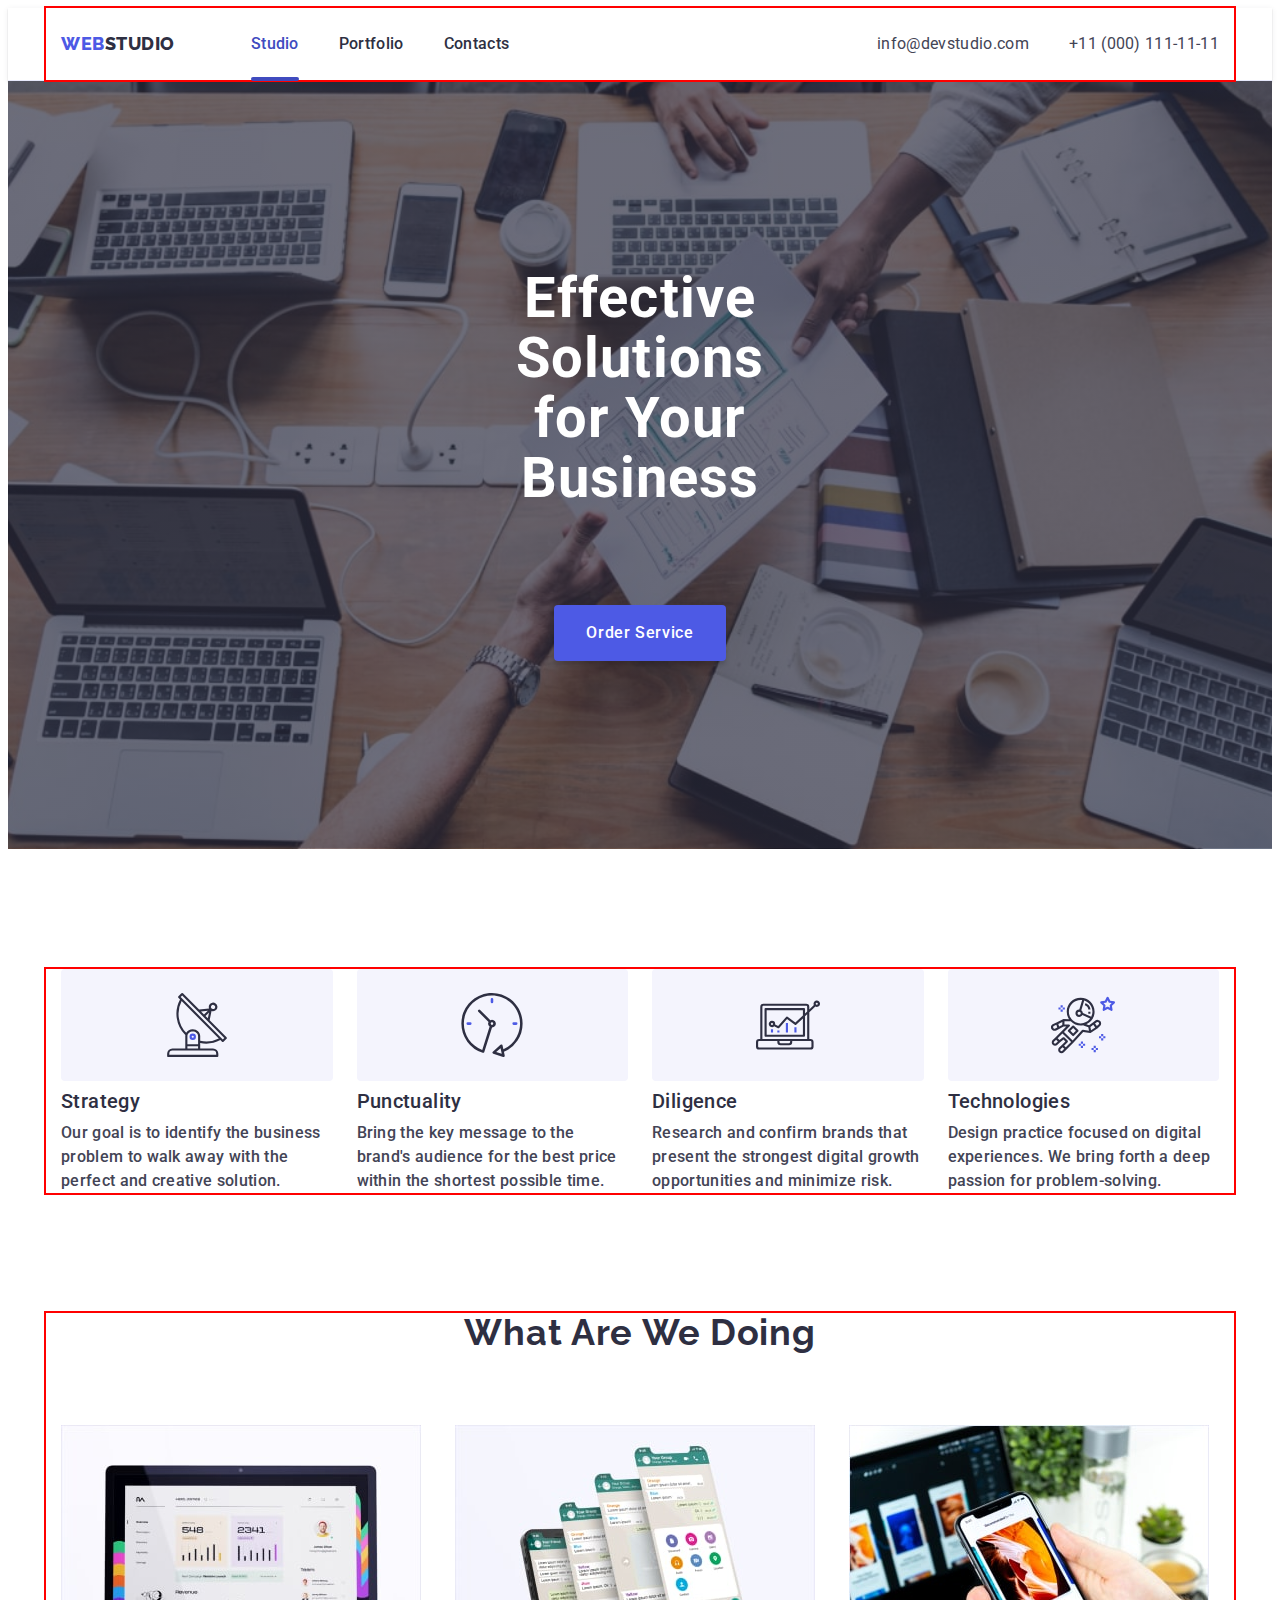
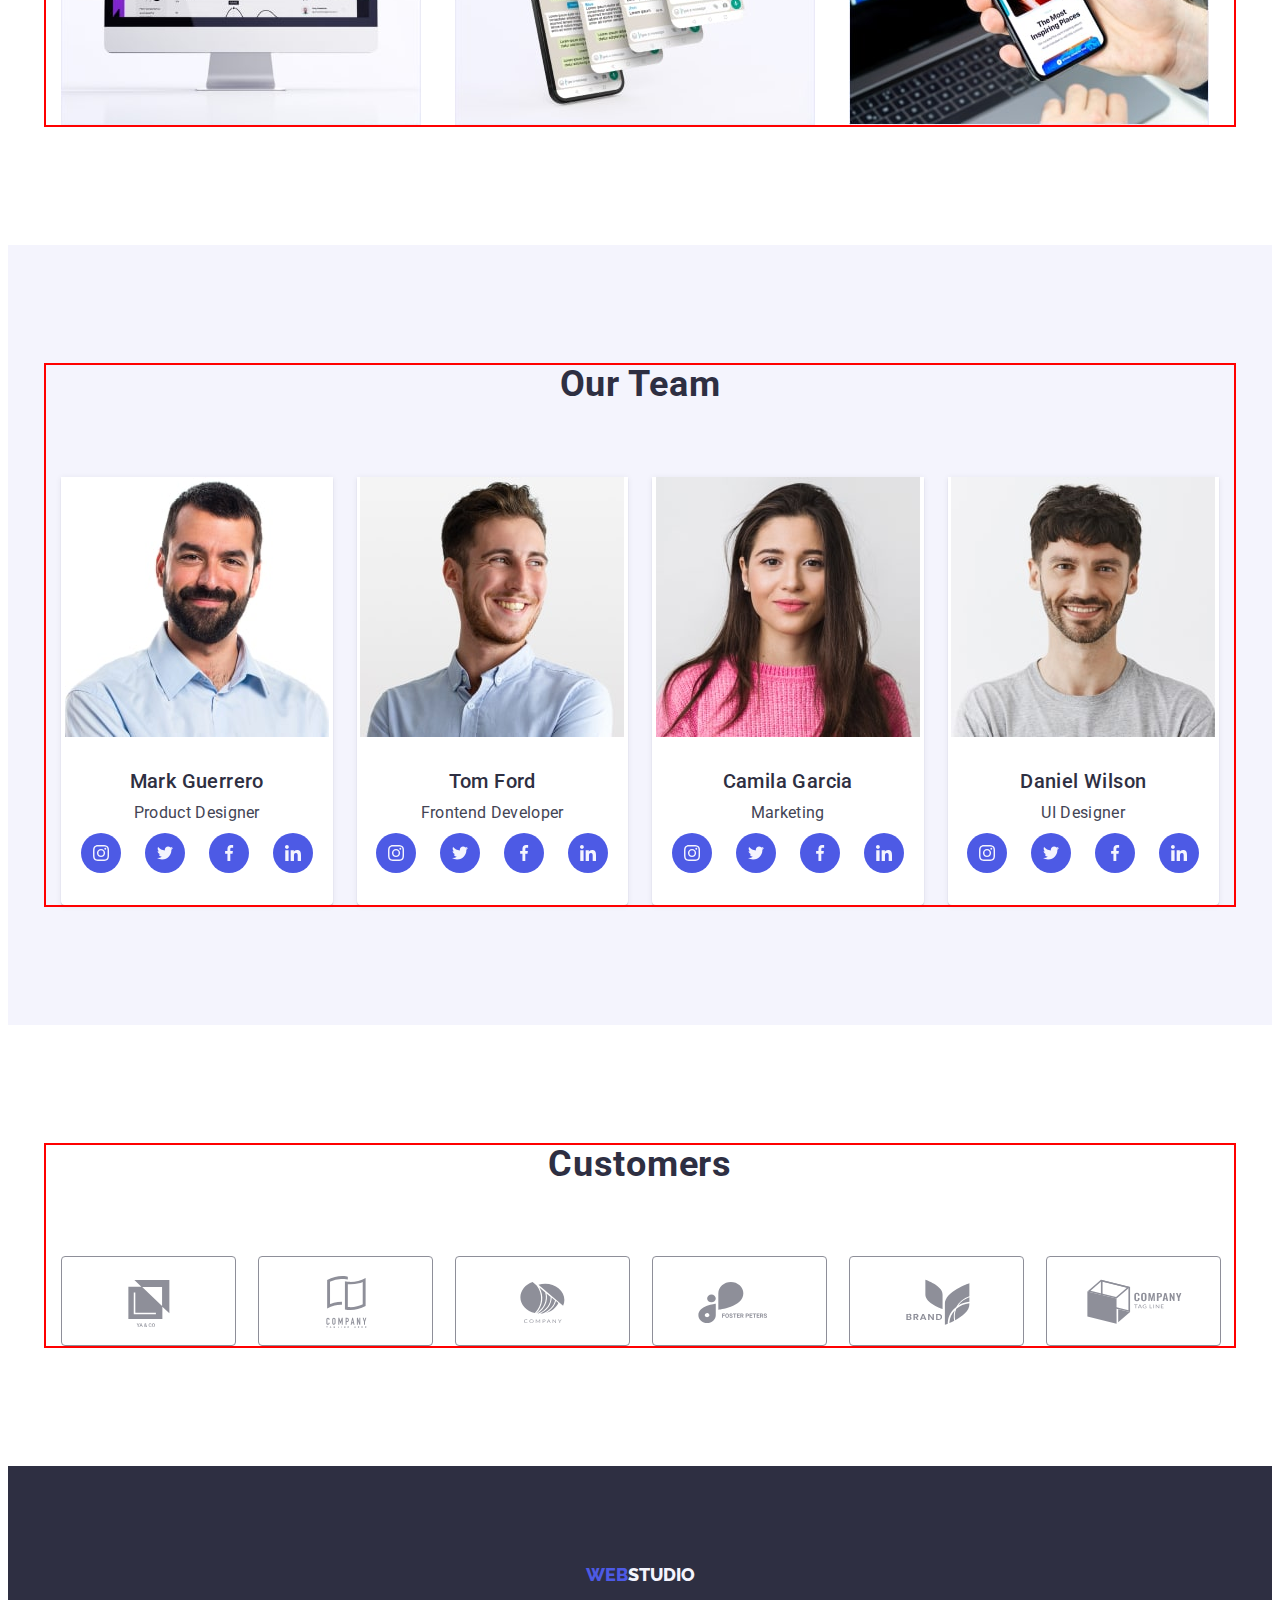
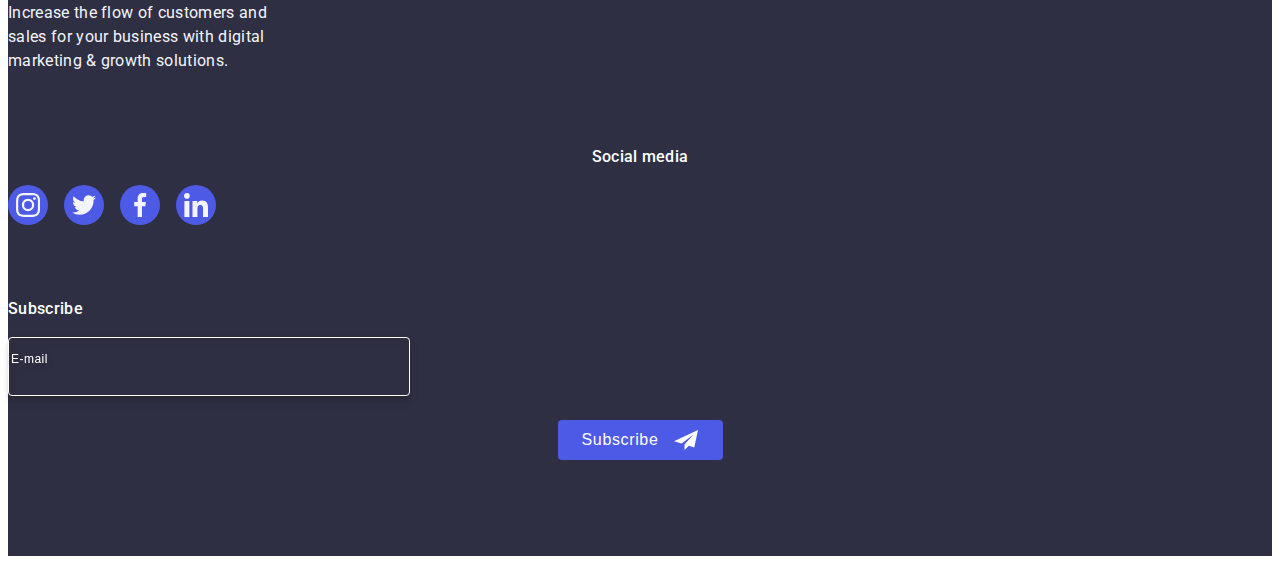
<file: index.html>
<!DOCTYPE html>
<html lang="en">
  <head>
    <meta charset="UTF-8" />
    <meta name="viewport" content="width=device-width, initial-scale=1.0" />
    <title>WebStudio</title>
    <link
      rel="stylesheet"
      href="https://cdnjs.cloudflare.com/ajax/libs/modern-normalize/2.0.0/modern-normalize.min.css"
      integrity="sha512-4xo8blKMVCiXpTaLzQSLSw3KFOVPWhm/TRtuPVc4WG6kUgjH6J03IBuG7JZPkcWMxJ5huwaBpOpnwYElP/m6wg=="
      crossorigin="anonymous"
      referrerpolicy="no-referrer"
    />
    <link rel="preconnect" href="https://fonts.googleapis.com" />
    <link rel="preconnect" href="https://fonts.gstatic.com" crossorigin />
    <link
      href="https://fonts.googleapis.com/css2?family=Raleway:wght@800&family=Roboto:wght@400;500;700;900&display=swap"
      rel="stylesheet"
    />
    <link rel="stylesheet" href="./css/styles.css" />
    <link rel="stylesheet" href="./css/media.css" />
  </head>
  <body>
    <header class="header">
      <div class="container header-conteiner">
        <nav class="header-navigation">
          <a href="./index.html" class="header-logo link">Web<span class="header-logo-accent">Studio</span></a>
          <ul class="header-menu-list list">
            <li class="header-menu-item navigation">
              <a class="header-menu-link link current" href="./index.html">Studio</a>
            </li>
            <li class="header-menu-item">
              <a class="header-menu-link-two link" href="./portfolio.html">Portfolio</a>
            </li>
            <li class="header-menu-item">
              <a class="header-menu-link-two link" href="">Contacts</a></li>
          </ul>
        </nav>
        <address class="header-address">
          <ul class="header-address-list list">
            <li><a class="header-address-link link" href="mailto:info@devstudio.com">info@devstudio.com</a></li>
            <li><a class="header-address-link link" href="tel:+110001111111">+11 (000) 111-11-11</a></li>
          </ul>
        </address>
        <button type="button" class="menu-open-btn" data-menu-open>
          <svg class="menu-open-icon" width="32" height="22">
          <use href="./images/icons.svg#icon-Vector-Stroke"></use>
        </svg></button>
      </div>
      <div class="mob-menu is-hidden" data-menu>
       <div>
          <button type="button" class="menu-close-btn" data-menu-close>
            <svg class="close-icon" width="24" height="24">
            <use href="./images/icons.svg#icon-close-1"></use>
          </svg></button>
            <ul class="mob-menu-list list">
              <li class="mob-menu-item">
                <a class="mob-menu-link link" href="./index.html">Studio</a>
              </li>
              <li class="mob-menu-item">
                <a class="mob-menu-link-two link" href="./portfolio.html">Portfolio</a>
              </li>
              <li class="mob-menu-item">
                <a class="mob-menu-link-two link" href="">Contacts</a></li>
            </ul>
       </div>
        <address class="mob-menu-address">
          <div class="mob-menu-address-conteiner">
            <ul class="mob-menu-address-list list">
              <li><a class="mob-menu-tel-link link" href="tel:+110001111111">+11 (000) 111-11-11</a></li>
              <li><a class="mob-menu-mail-link link" href="mailto:info@devstudio.com">info@devstudio.com</a></li>  
            </ul>
          </div>
        </address>
        <div>
          <ul class="mob-menu-social-top">
            <li class="mob-menu-social-item list">
              <a class="mob-menu-social-link" href="https://www.instagram.com/">
                <svg class="mob-menu-social-icon" width="16" height="16">
                  <use href="./images/icons.svg#icon-instagram-2"></use>
                </svg>
              </a>
            </li>
            <li class="mob-menu-social-item list">
              <a class="mob-menu-social-link" href="https://www.twitter.com/">
                <svg class="mob-menu-social-icon" width="16" height="16">
                  <use href="./images/icons.svg#icon-twitter-1"></use>
                </svg>
              </a>
            </li>
            <li class="mob-menu-social-item list">
              <a class="mob-menu-social-link" href="https://www.facebook.com/">
                <svg class="mob-menu-social-icon" width="16" height="16">
                  <use href="./images/icons.svg#icon-facebook-1"></use>
                </svg>
              </a>
            </li>
            <li class="mob-menu-social-item list">
              <a class="mob-menu-social-link" href="https://www.linkedin.com/">
                <svg class="mob-menu-social-icon" width="16" height="16">
                  <use href="./images/icons.svg#icon-linkedin-1"></use>
                </svg>
              </a>
            </li>
          </ul>
        </div>
      </div>
    </header>
    <main> 
      <section class="hero">
        <div class="hero-container">
            <h1 class="hero-title">Effective Solutions for Your Business</h1>
            <button type="button" class="hero-btn" data-modal-open>Order Service</button>
        </div>
      </section> 
      <section class="advantages">
        <div class="container">
          <h2 class="visually-hidden">Advantages</h2>
          <ul class="advantages-list list">
            <li class="advantages-item">
              <div class="advantages-item-top">
                <svg class="advantages-item-icon" width="64" height="64">
                  <use href="./images/icons.svg#icon-antenna-1"></use>
                </svg>
              </div>
              <h3 class="advantages-subtitle">Strategy</h3>
              <p class="advantages-item-text">
                Our goal is to identify the business problem to walk away with
                the perfect and creative solution.
              </p>
            </li>
            <li class="advantages-item">
              <div class="advantages-item-top">
                <svg class="advantages-item-icon" width="64" height="64">
                  <use href="./images/icons.svg#icon-clock-1"></use>
                </svg>
              </div>
                <h3 class="advantages-subtitle">Punctuality</h3>
                <p class="advantages-item-text">
                  Bring the key message to the brand's audience for the best
                  price within the shortest possible time.
                </p>
            </li>
            <li class="advantages-item">
              <div class="advantages-item-top">
                <svg class="advantages-item-icon" width="64" height="64">
                  <use href="./images/icons.svg#icon-diagram-1"></use>
                </svg>
              </div> 
                <h3 class="advantages-subtitle">Diligence</h3>
                <p class="advantages-item-text">
                  Research and confirm brands that present the strongest digital
                  growth opportunities and minimize risk.
                </p>    
            </li>
            <li class="advantages-item">
              <div class="advantages-item-top">
                <svg class="advantages-item-icon" width="64" height="64">
                  <use href="./images/icons.svg#icon-astronaut-1"></use>
                </svg> 
              </div>
                <h3 class="advantages-subtitle">Technologies</h3>
                <p class="advantages-item-text">
                  Design practice focused on digital experiences. We bring forth a
                  deep passion for problem-solving.
                </p>
            </li>          
          </ul>
        </div>
      </section>
      <section class="portfolio">
        <div class="container">
          <h2 class="portfolio-title">What are we doing</h2>
          <ul class="portfolio-list list">
            <li class="portfolio-item">
              <img
                srcset="./images/computer.jpg 1x,
                ./images/computer-2x.jpg 2x"
                class="portfolio-img"
                src="./images/computer.jpg"
                alt="computer"
                width="360"
                height="300"
              />
            </li>
            <li class="portfolio-item">
              <img
              srcset="./images/phone.jpg 1x,
              ./images/phone-2x.jpg 2x"
                class="portfolio-img link"
                src="./images/phone.jpg"
                alt="phone"
                width="360"
                height="300"
              />
            </li>
            <li class="portfolio-item">
              <img
              srcset="./images/laptop.jpg 1x,
              ./images/laptop-2x.jpg 2x"
                class="portfolio-img"
                src="./images/laptop.jpg"
                alt="laptop"
                width="360"
                height="300"
              />
            </li>
          </ul>
        </div>
      </section>
      <section class="team">
        <div class="container">
          <h2 class="team-title">Our Team</h2>
          <ul class="team-list list">
            <li class="team-item">
              <img
              srcset="./images/worker-img-1.jpg 1x,
              ./images/worker-img-1-2x.jpg 2x"
                class="team-img"
                src="./images/worker-img-1.jpg"
                alt="Mark Guerrero"
                width="264"
                height="260"
              />
              <div class="team-conteiner">
                <h3 class="team-subtitle">Mark Guerrero</h3>
                <p class="team-item-text">Product Designer</p>
                <ul class="team-social-top">
                  <li class="team-social-item list">
                    <a class="team-social-link" href="https://www.instagram.com/">
                      <svg class="team-social-icon" width="16" height="16">
                        <use href="./images/icons.svg#icon-instagram-2"></use>
                      </svg>
                    </a>
                  </li>
                  <li class="team-social-item list">
                    <a class="team-social-link" href="https://www.twitter.com/">
                      <svg class="team-social-icon" width="16" height="16">
                        <use href="./images/icons.svg#icon-twitter-1"></use>
                      </svg>
                    </a>
                  </li>
                  <li class="team-social-item list">
                    <a class="team-social-link" href="https://www.facebook.com/">
                      <svg class="team-social-icon" width="16" height="16">
                        <use href="./images/icons.svg#icon-facebook-1"></use>
                      </svg>
                    </a>
                  </li>
                  <li class="team-social-item list">
                    <a class="team-social-link" href="https://www.linkedin.com/">
                      <svg class="team-social-icon" width="16" height="16">
                        <use href="./images/icons.svg#icon-linkedin-1"></use>
                      </svg>
                    </a>
                  </li>
                </ul>
              </div>
            </li>
            <li class="team-item">
              <img
              srcset="./images/worker-img-2.jpg 1x,
              ./images/worker-img-2-2x.jpg 2x"
                class="team-img"
                src="./images/worker-img-2.jpg"
                alt="Tom Ford"
                width="264"
                height="260"
              />
              <div class="team-conteiner">
                <h3 class="team-subtitle">Tom Ford</h3>
                <p class="team-item-text">Frontend Developer</p>
                 <ul class="team-social-top">
                  <li class="team-social-item list">
                    <a class="team-social-link" href="https://www.instagram.com/">
                      <svg class="team-social-icon" width="16" height="16">
                        <use href="./images/icons.svg#icon-instagram-2"></use>
                      </svg>
                    </a>
                  </li>
                  <li class="team-social-item list">
                    <a class="team-social-link" href="https://www.twitter.com/">
                      <svg class="team-social-icon" width="16" height="16">
                        <use href="./images/icons.svg#icon-twitter-1"></use>
                      </svg>
                    </a>
                  </li>
                  <li class="team-social-item list">
                    <a class="team-social-link" href="https://www.facebook.com/">
                      <svg class="team-social-icon" width="16" height="16">
                        <use href="./images/icons.svg#icon-facebook-1"></use>
                      </svg>
                    </a>
                  </li>
                  <li class="team-social-item list">
                    <a class="team-social-link" href="https://www.linkedin.com/">
                      <svg class="team-social-icon" width="16" height="16">
                        <use href="./images/icons.svg#icon-linkedin-1"></use>
                      </svg>
                    </a>
                  </li>
                </ul>
              </div>
            </li>
            <li class="team-item">
              <img
              srcset="./images/worker-img-3.jpg 1x,
              ./images/worker-img-3-2x.jpg 2x"
                class="team-img"
                src="./images/worker-img-3.jpg"
                alt="Camila Garcia"
                width="264"
                height="260"
              />
              <div class="team-conteiner">
                <h3 class="team-subtitle">Camila Garcia</h3>
                <p class="team-item-text">Marketing</p>
                <ul class="team-social-top">
                  <li class="team-social-item list">
                    <a class="team-social-link" href="https://www.instagram.com/">
                      <svg class="team-social-icon" width="16" height="16">
                        <use href="./images/icons.svg#icon-instagram-2"></use>
                      </svg>
                    </a>
                  </li>
                  <li class="team-social-item list">
                    <a class="team-social-link" href="https://www.twitter.com/">
                      <svg class="team-social-icon" width="16" height="16">
                        <use href="./images/icons.svg#icon-twitter-1"></use>
                      </svg>
                    </a>
                  </li>
                  <li class="team-social-item list">
                    <a class="team-social-link" href="https://www.facebook.com/">
                      <svg class="team-social-icon" width="16" height="16">
                        <use href="./images/icons.svg#icon-facebook-1"></use>
                      </svg>
                    </a>
                  </li>
                  <li class="team-social-item list">
                    <a class="team-social-link" href="https://www.linkedin.com/">
                      <svg class="team-social-icon" width="16" height="16">
                        <use href="./images/icons.svg#icon-linkedin-1"></use>
                      </svg>
                    </a>
                  </li>
                </ul>
              </div>
            </li>
            <li class="team-item">
              <img
              srcset="./images/worker-img-4.jpg 1x,
              ./images/worker-img-4-2x.jpg 2x"
                class="team-img"
                src="./images/worker-img-4.jpg"
                alt="Daniel Wilson"
                width="264"
                height="260"
              />
              <div class="team-conteiner">
                <h3 class="team-subtitle">Daniel Wilson</h3>
                <p class="team-item-text">UI Designer</p>
                <ul class="team-social-top">
                  <li class="team-social-item list">
                    <a class="team-social-link" href="https://www.instagram.com/">
                      <svg class="team-social-icon" width="16" height="16">
                        <use href="./images/icons.svg#icon-instagram-2"></use>
                      </svg>
                    </a>
                  </li>
                  <li class="team-social-item list">
                    <a class="team-social-link" href="https://www.twitter.com/">
                      <svg class="team-social-icon" width="16" height="16">
                        <use href="./images/icons.svg#icon-twitter-1"></use>
                      </svg>
                    </a>
                  </li>
                  <li class="team-social-item list">
                    <a class="team-social-link" href="https://www.facebook.com/">
                      <svg class="team-social-icon" width="16" height="16">
                        <use href="./images/icons.svg#icon-facebook-1"></use>
                      </svg>
                    </a>
                  </li>
                  <li class="team-social-item list">
                    <a class="team-social-link" href="https://www.linkedin.com/">
                      <svg class="team-social-icon" width="16" height="16">
                        <use href="./images/icons.svg#icon-linkedin-1"></use>
                      </svg>
                    </a>
                  </li>
                </ul>
              </div>
            </li>
          </ul>
        </div>
      </section>
      <section class="customers">
        <div class="container">
          <h2 class="customers-title">Customers</h2>
          <ul class="customers-list list">
            <li class="customers-item">
              <a class="customers-item-top" href="">
                <svg class="customers-item-icon" width="104" height="56">
                  <use href="./images/icons.svg#icon-Logo-1"></use>
                </svg>
              </a>
            </li>
            <li class="customers-item">
              <a class="customers-item-top" href="">
                <svg class="customers-item-icon" width="104" height="56">
                  <use href="./images/icons.svg#icon-Logo-2"></use>
                </svg>
              </a>
            </li>
            <li class="customers-item">
              <a class="customers-item-top" href="">
                <svg class="customers-item-icon" width="104" height="56">
                  <use href="./images/icons.svg#icon-Logo-3"></use>
                </svg>
              </a>
            </li>
            <li class="customers-item">
              <a class="customers-item-top" href="">
                <svg class="customers-item-icon" width="104" height="56">
                  <use href="./images/icons.svg#icon-Logo-4"></use>
                </svg>
              </a>
            </li>
            <li class="customers-item">
              <a class="customers-item-top" href="">
                <svg class="customers-item-icon" width="104" height="56">
                  <use href="./images/icons.svg#icon-Logo-5"></use>
                </svg>
              </a>
            </li>
            <li class="customers-item">
              <a class="customers-item-top" href="">
                <svg class="customers-item-icon" width="104" height="56">
                  <use href="./images/icons.svg#icon-Logo-6"></use>
                </svg>
              </a>
            </li>                   
          </ul>
        </div>
      </section>
    </main>
    <footer class="footer">
      <div class="footer-conteiner">
        <div class="footer-container-one"> 
          <a href="./index.html" class="footer-logo link"
            >Web<span class="footer-logo-accent">Studio</span></a
          >
          <p class="footer-text">
            Increase the flow of customers and sales for your business with
            digital marketing & growth solutions.
          </p> 
        </div>
          <div class="footer-conteiner-two">
            <p class="footer-title-social">Social media</p>
            <ul class="footer-social-list list">
              <li class="footer-social-item">
                <a class="footer-social-link link" href="">
                  <svg class="footer-imag-icon" width="24" height="24">
                    <use href="./images/icons.svg#icon-instagram-2"></use>
                  </svg>
                </a>
              </li>
              <li class="footer-social-item">
                <a class="footer-social-link link" href="">
                  <svg class="footer-imag-icon" width="24" height="24">
                    <use href="./images/icons.svg#icon-twitter-1"></use>
                  </svg>
                </a>
              </li>
              <li class="footer-social-item">
                <a class="footer-social-link link" href="">
                  <svg class="footer-imag-icon" width="24" height="24">
                    <use href="./images/icons.svg#icon-facebook-1"></use>
                  </svg>
                </a>
              </li>
              <li class="footer-social-item">
                <a class="footer-social-link link" href="">
                  <svg class="footer-imag-icon" width="24" height="24">
                    <use href="./images/icons.svg#icon-linkedin-1"></use>
                  </svg>
                </a>
              </li>
            </ul>
          </div> 
          <div class="footer-conteiner-form">
            <p class="footer-form-text">Subscribe</p> 
            <form class="footer-form">
              <label aria-label="footer email input" class="footer-input-label">
                <input type="email"
                name="footer-mail"
                class="footer-input"
                placeholder="E-mail" /></label>
              <button type="submit" class="footer-btn">Subscribe
                <svg class="footer-btn-icon" width="24" height="24">
                  <use href="./images/icons.svg#icon-Frame-3"></use>
                </svg> 
              </button>
            </form> 
          </div>     
      </div>
    </footer>
    <div class="backdrow is-hidden" data-modal>
      <div class="modal">
        <button type="button" class="modal-close-btn" data-modal-close>
          <svg class="close-icon" width="8" height="8">
            <use href="./images/icons.svg#icons-close-black"></use>
          </svg>
        </button>
        <p class="modal-title">Leave your contacts and we will call you back</p>
        <form action="#" class="modal-form">
          <div class="modal-field">
            <label for="user-name" class="modal-label">Name</label> 
            <div class="modal-input-wrap">
                <input 
                  type="text" 
                  class="modal-input" 
                  name="user-name" 
                  placeholder="Name" 
                  required
                  minlength="2"
                  maxlength="10"
                  id="user-name"
                  />
                  <svg class="modal-icon" width="18" height="24">
                    <use href="./images/icons.svg#icon-person-black-18dp-1"></use>
                  </svg>
              </div>
          </div>
          <div class="modal-field">
            <label for="user-phone" class="modal-label">Phone</label>
            <div class="modal-input-wrap">
                <input 
                  type="tel" 
                  class="modal-input" 
                  name="user-phone"
                  placeholder="Phone" 
                  required
                  minlength="2"
                  maxlength="10"
                  id="user-phone"
                  />
                  <svg class="modal-icon" width="18" height="24">
                    <use href="./images/icons.svg#icon-phone-black-18dp-1"></use>
                  </svg>
             </div>
         </div>
         <div class="modal-field">
            <label for="user-email" class="modal-label">Email</label>
              <div class="modal-input-wrap">
                <input 
                  type="email" 
                  class="modal-input"
                  name="user-email"
                  placeholder="Email" 
                  required
                  minlength="2"
                  maxlength="10"
                  id="user-email"  
                  />
                  <svg class="modal-icon" width="18" height="24">
                    <use href="./images/icons.svg#icon-email-black-18dp-1"></use>
                  </svg>
              </div>
          </div>
          <div class="modal-field-textarea">
            <label for="user-comment" class="modal-label">Comment</label>
              <textarea 
                name="user-comment" 
                id="user-comment" 
                class="modal-comment" 
                placeholder="Text input"></textarea>
          </div>
          <div class="modal-field-checkbox">
            <input
            type="checkbox"
            id="user-privacy"
            name="user-privacy" 
            value="true"
            class="modal-check visually-hidden"
            />
            <label for="user-privacy" class="modal-check-text">
              <span class="modal-user-privacy-span">
                <svg class="check-icon" width="10" height="8">
                  <use href="./images/icons.svg#icon-Vector"></use>
                </svg>
              </span>
              I accept the terms and conditions of the <a href="" class="modal-check-link">Privacy Policy</a></label>
          </div>
          <button type="submit" class="modal-btn">Send</button>
        </form>
      </div>
    </div>
    <script src="./js/modal.js"></script>
     <script src="./js/menu.js"></script>
  </body>
</html>
</file>
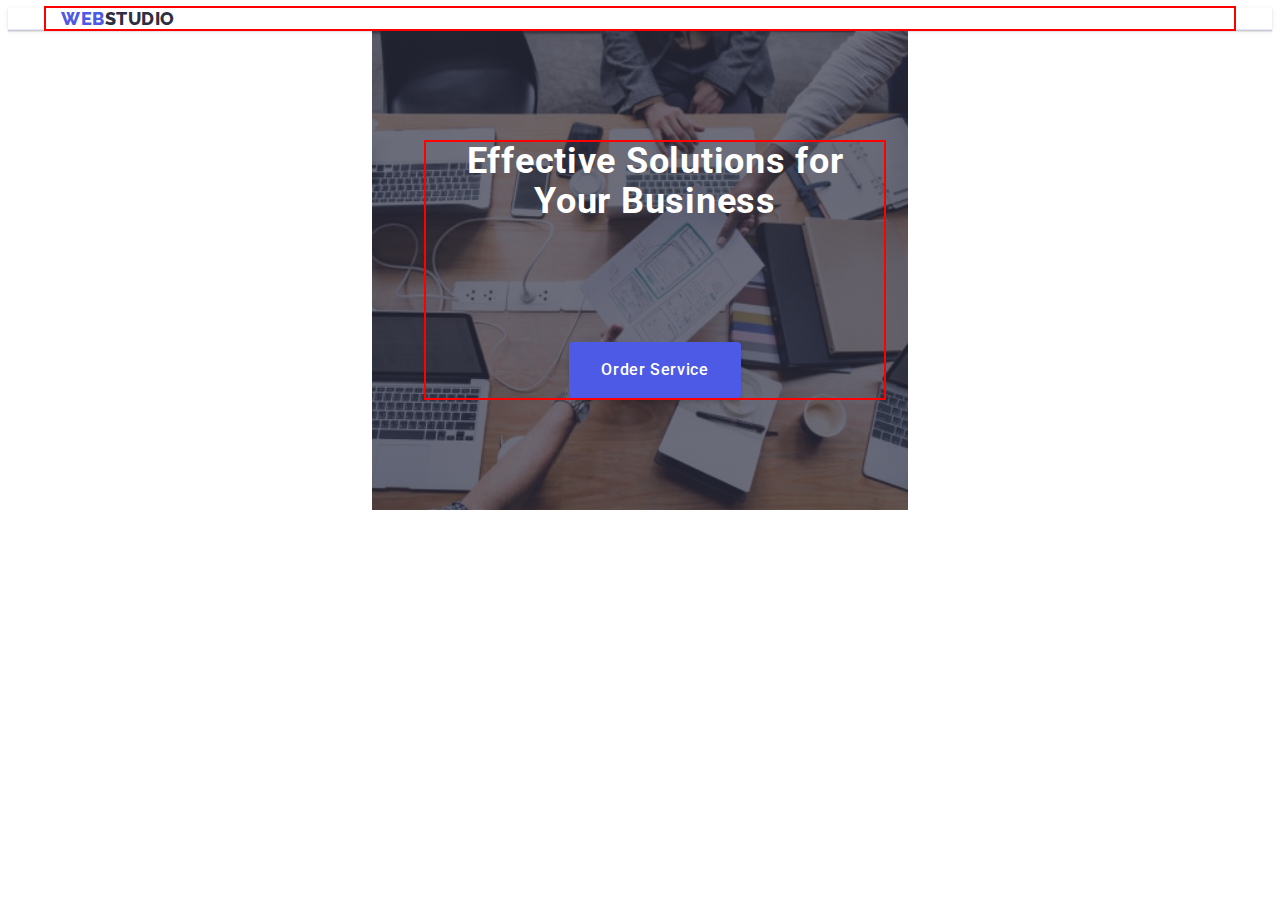
<file: modal.html>
<!DOCTYPE html>
<html lang="en">
  <head>
    <meta charset="UTF-8" />
    <meta name="viewport" content="width=device-width, initial-scale=1.0" />
    <title>Modal</title>
    <link
      rel="stylesheet"
      href="https://cdnjs.cloudflare.com/ajax/libs/modern-normalize/2.0.0/modern-normalize.min.css"
      integrity="sha512-4xo8blKMVCiXpTaLzQSLSw3KFOVPWhm/TRtuPVc4WG6kUgjH6J03IBuG7JZPkcWMxJ5huwaBpOpnwYElP/m6wg=="
      crossorigin="anonymous"
      referrerpolicy="no-referrer"
    />
    <link rel="preconnect" href="https://fonts.googleapis.com" />
    <link rel="preconnect" href="https://fonts.gstatic.com" crossorigin />
    <link
      href="https://fonts.googleapis.com/css2?family=Raleway:wght@800&family=Roboto:wght@400;500;700;900&display=swap"
      rel="stylesheet"
    />
    <link rel="stylesheet" href="./css/styles.css" />
  </head>
  <body>
    <header class="header">
      <div class="container header-conteiner">
        <nav class="header-navigation">
          <a href="./index.html" class="header-logo link">Web<span class="header-logo-accent">Studio</span></a>
          <ul class="header-menu-list list">
            <li class="header-menu-item navigation">
              <a class="header-menu-link link current" href="./index.html">Studio</a>
            </li>
            <li class="header-menu-item">
              <a class="header-menu-link-two link" href="./portfolio.html">Portfolio</a>
            </li>
            <li class="header-menu-item">
              <a class="header-menu-link-two link" href="">Contacts</a></li>
          </ul>
        </nav>
        <address class="header-address">
          <ul class="header-address-list list">
            <li><a class="header-address-link link" href="mailto:info@devstudio.com">info@devstudio.com</a></li>
            <li><a class="header-address-link link" href="tel:+110001111111">+11 (000) 111-11-11</a></li>
          </ul>
        </address>
      </div>
    </header>
    <main>
      <section class="hero">
        <div class="container">
            <h1 class="hero-title">Effective Solutions for Your Business</h1>
            <button type="button" class="hero-btn" data-modal-open>Order Service</button>
        </div>
      </section>
    </main>
    <div class="backdrow is-hidden" data-modal>
      <div class="modal">
        <button type="button" class="modal-close-btn" data-modal-close>
          <svg class="close-icon" width="8" height="8">
            <use href="./images/icons.svg#icons-close-black"></use>
          </svg>
        </button>
        <p class="modal-title">Leave your contacts and we will call you back</p>
        <form action="#" class="modal-form">
          <div class="modal-field">
            <label for="user-name" class="modal-label">Name</label> 
            <div class="modal-input-wrap">
                <input 
                  type="text" 
                  class="modal-input" 
                  name="user-name" 
                  placeholder="Name" 
                  required
                  minlength="2"
                  maxlength="10"
                  id="user-name"
                  />
                  <svg class="modal-icon" width="18" height="24">
                    <use href="./images/icons.svg#icon-person-black-18dp-1"></use>
                  </svg>
              </div>
          </div>
          <div class="modal-field">
            <label for="user-phone" class="modal-label">Phone</label>
            <div class="modal-input-wrap">
                <input 
                  type="tel" 
                  class="modal-input" 
                  name="user-phone"
                  placeholder="Phone" 
                  required
                  minlength="2"
                  maxlength="10"
                  id="user-phone"
                  />
                  <svg class="modal-icon" width="18" height="24">
                    <use href="./images/icons.svg#icon-phone-black-18dp-1"></use>
                  </svg>
             </div>
         </div>
         <div class="modal-field">
            <label for="user-email" class="modal-label">Email</label>
              <div class="modal-input-wrap">
                <input 
                  type="email" 
                  class="modal-input"
                  name="user-email"
                  placeholder="Email" 
                  required
                  minlength="2"
                  maxlength="10"
                  id="user-email"  
                  />
                  <svg class="modal-icon" width="18" height="24">
                    <use href="./images/icons.svg#icon-email-black-18dp-1"></use>
                  </svg>
              </div>
          </div>
          <div class="modal-field-textarea">
            <label for="user-comment" class="modal-label">Comment</label>
              <textarea 
                name="user-comment" 
                id="user-comment" 
                class="modal-comment" 
                placeholder="Text input"></textarea>
          </div>
          <div class="modal-field-checkbox">
            <input
            type="checkbox"
            id="user-privacy"
            name="user-privacy" 
            value="true"
            class="modal-check visually-hidden"
            />
            <label for="user-privacy" class="modal-check-text">
              <span class="modal-user-privacy-span">
                <svg class="check-icon" width="10" height="8">
                  <use href="./images/icons.svg#icon-Vector"></use>
                </svg>
              </span>
              I accept the terms and conditions of the <a href="" class="modal-check-link">Privacy Policy</a></label>
          </div>
          <button type="submit" class="modal-btn">Send</button>
        </form>
      </div>
    </div>
    <script src="./js/modal.js"></script>
  </body>
</html>
</file>
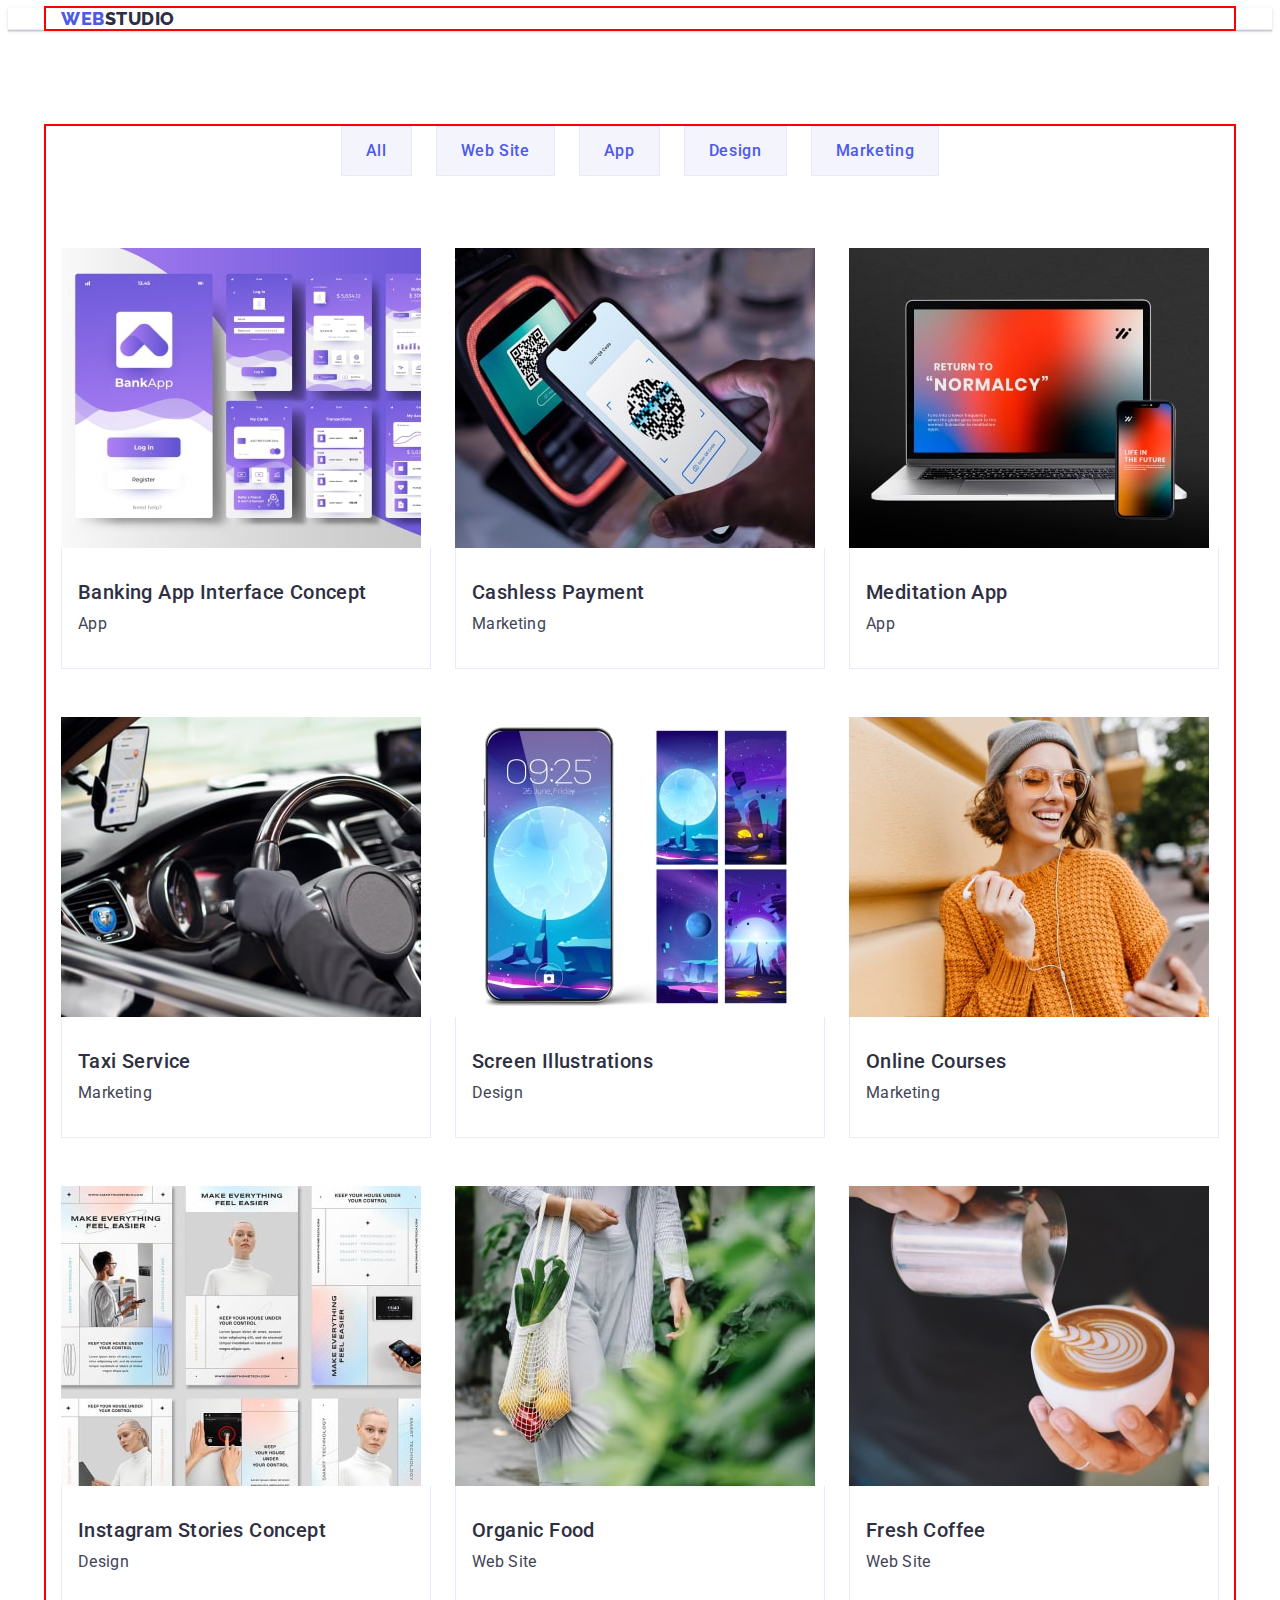
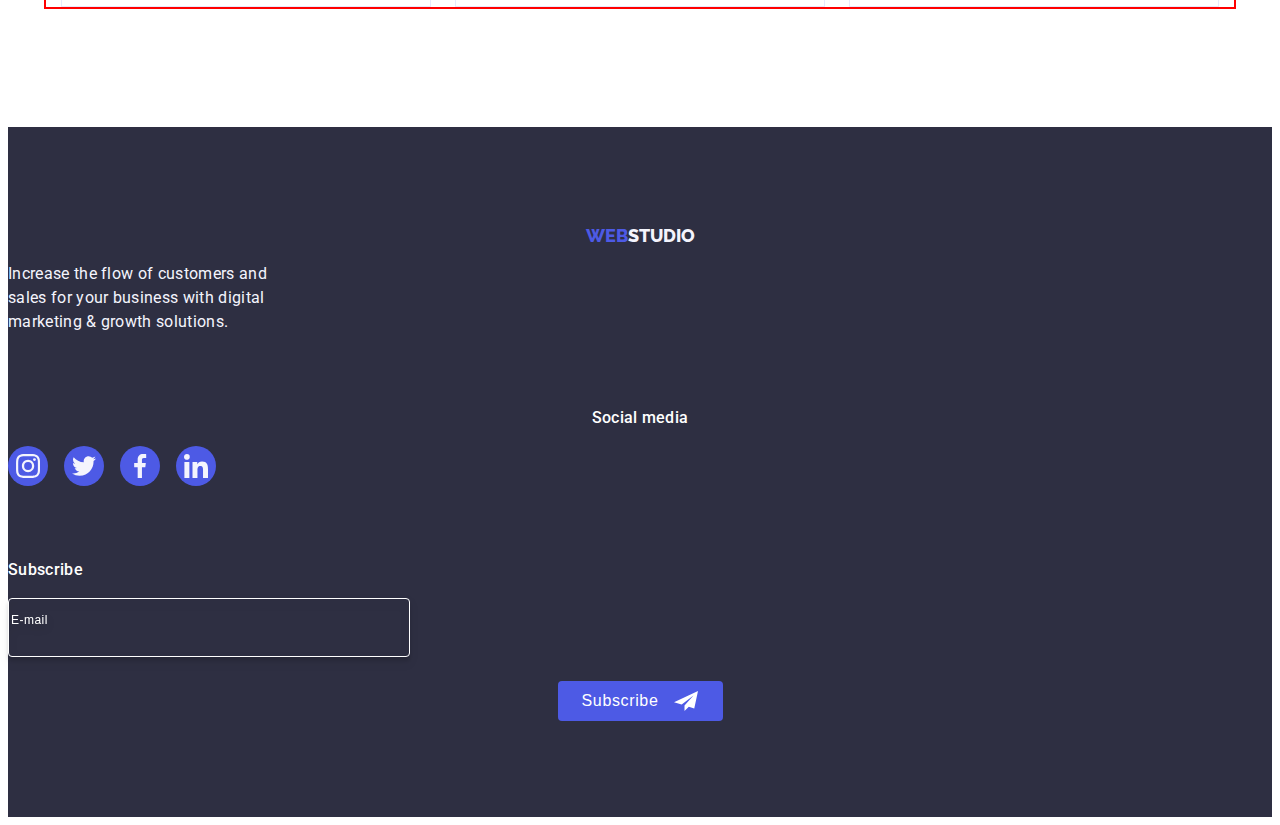
<file: portfolio.html>
<!DOCTYPE html>
<html lang="en">
  <head>
    <meta charset="UTF-8" />
    <meta name="viewport" content="width=device-width, initial-scale=1.0" />
    <title>WebStudio</title>
    <link rel="stylesheet" href="https://cdnjs.cloudflare.com/ajax/libs/modern-normalize/2.0.0/modern-normalize.min.css" integrity="sha512-4xo8blKMVCiXpTaLzQSLSw3KFOVPWhm/TRtuPVc4WG6kUgjH6J03IBuG7JZPkcWMxJ5huwaBpOpnwYElP/m6wg==" crossorigin="anonymous" referrerpolicy="no-referrer" />
    <link rel="preconnect" href="https://fonts.googleapis.com">
<link rel="preconnect" href="https://fonts.gstatic.com" crossorigin>
<link href="https://fonts.googleapis.com/css2?family=Raleway:wght@800&family=Roboto:wght@400;500;700;900&display=swap" rel="stylesheet">
    <link rel="stylesheet" href="./css/styles.css" />
  </head>
  <body>
    <header class="header">
      <div class="container header-conteiner">
        <nav class="header-navigation">
          <a href="./index.html" class="header-logo link">Web<span class="header-logo-accent">Studio</span></a>
          <ul class="header-menu-list list">
            <li class="header-menu-item navigation">
              <a class="header-menu-link-two link" href="./index.html">Studio</a>
            </li>
            <li class="header-menu-item">
              <a class="header-menu-link link current" href="./portfolio.html">Portfolio</a>
            </li>
            <li class="header-menu-item">
              <a class="header-menu-link-two link" href="">Contacts</a></li>
          </ul>
        </nav>
        <address class="header-address">
          <ul class="header-address-list list">
            <li><a class="header-address-link link" href="mailto:info@devstudio.com">info@devstudio.com</a></li>
            <li><a class="header-address-link link" href="tel:+110001111111">+11 (000) 111-11-11</a></li>
          </ul>
        </address>
      </div>
    </header>
    <main>
      <section class="portf">
        <div class="container">
          <h1 class="visually-hidden">Effective Solutions for Your Business</h1>
          <ul class="portf-list list">
            <li class="portf-list-style">
              <button type="button" class="portf-btn-one">All</button>
            </li>
            <li class="portfolio-list-style">
              <button type="button" class="portf-btn-one">Web Site</button>
            </li>
            <li class="portfolio-list-style">
              <button type="button" class="portf-btn-one">App</button>
            </li>
            <li class="portfolio-list-style">
              <button type="button" class="portf-btn-one">Design</button>
            </li>
            <li class="portfolio-list-style-last">
              <button type="button" class="portf-btn-one">Marketing</button>
            </li>
          </ul>
          <ul class="portf-list-nty list">
            <li class="portf-item-conteiner">
              <a href="./index.html" class="portf-item link"> 
              <div class="portf-item-cover-wrap">
                <img class="portf-img"
                  src="./images/portfolio-img-1.jpg"
                  alt="Banking App Interface Concept"
                  width="360"
                  height="300"
                  />
                <p class="portf-item-cover-text">
                  14 Stylish and User-Friendly App Design Concepts · Task Manager App · Calorie Tracker App · Exotic Fruit Ecommerce App · Cloud Storage App
                </p>
              </div>
                <div class="conteiner-portf-item">
                  <h2 class="portf-subtitle">Banking App Interface Concept</h2>
                  <p class="portf-item-text">App</p>
                </div>
              </a>
            </li>
              <li class="portf-item-conteiner">
                <a href="./index.html" class="portf-item link"> 
                <div class="portf-item-cover-wrap">
                  <img class="portf-img"
                    src="./images/portfolio-img-2.jpg"
                    alt="Cashless Payment"
                    width="360"
                    height="300"
                    />
                  <p class="portf-item-cover-text">
                    14 Stylish and User-Friendly App Design Concepts · Task Manager App · Calorie Tracker App · Exotic Fruit Ecommerce App · Cloud Storage App
                  </p>
                </div>
                  <div class="conteiner-portf-item">
                    <h2 class="portf-subtitle">Cashless Payment</h2>
                    <p class="portf-item-text">Marketing</p>
                  </div>
                </a>
              </li>
            <li class="portf-item-conteiner">
              <a href="./index.html" class="portf-item link"> 
              <div class="portf-item-cover-wrap">
                <img class="portf-img"
                  src="./images/portfolio-img-3.jpg"
                  alt="Meditation App"
                  width="360"
                  height="300"
                  />
                  <p class="portf-item-cover-text">
                    14 Stylish and User-Friendly App Design Concepts · Task Manager App · Calorie Tracker App · Exotic Fruit Ecommerce App · Cloud Storage App
                  </p>
              </div>
                <div class="conteiner-portf-item">
                  <h2 class="portf-subtitle">Meditation App</h2>
                  <p class="portf-item-text">App</p>
                </div>
              </a>
            </li>
            <li class="portf-item-conteiner">
              <a href="./index.html" class="portf-item link"> 
              <div class="portf-item-cover-wrap">
                <img class="portf-img"
                  src="./images/portfolio-img-4.jpg"
                  alt="Taxi Service"
                  width="360"
                  height="300"
                  />
                  <p class="portf-item-cover-text">
                    14 Stylish and User-Friendly App Design Concepts · Task Manager App · Calorie Tracker App · Exotic Fruit Ecommerce App · Cloud Storage App
                  </p>
              </div>  
                <div class="conteiner-portf-item">
                  <h2 class="portf-subtitle">Taxi Service</h2>
                  <p class="portf-item-text">Marketing</p>
                </div>
              </a>
            </li>
            <li class="portf-item-conteiner">
              <a href="./index.html" class="portf-item link"> 
              <div class="portf-item-cover-wrap">
                <img class="portf-img"
                  src="./images/portfolio-img-5.jpg"
                  alt="Screen Illustrations"
                  width="360"
                  height="300"
                  />
                    <p class="portf-item-cover-text">
                      14 Stylish and User-Friendly App Design Concepts · Task Manager App · Calorie Tracker App · Exotic Fruit Ecommerce App · Cloud Storage App
                    </p>
              </div>
                <div class="conteiner-portf-item">
                  <h2 class="portf-subtitle">Screen Illustrations</h2>
                  <p class="portf-item-text">Design</p>
                </div>
              </a>
            </li>
            <li class="portf-item-conteiner">
              <a href="./index.html" class="portf-item link"> 
                <div class="portf-item-cover-wrap">
                  <img class="portf-img"
                  src="./images/portfolio-img-6.jpg"
                  alt="Online Courses"
                  width="360"
                  height="300"
                  />
                  <p class="portf-item-cover-text">
                    14 Stylish and User-Friendly App Design Concepts · Task Manager App · Calorie Tracker App · Exotic Fruit Ecommerce App · Cloud Storage App
                  </p>
                </div>
                <div class="conteiner-portf-item">
                  <h2 class="portf-subtitle">Online Courses</h2>
                  <p class="portf-item-text">Marketing</p>
                </div>
              </a>
            </li>
            <li class="portf-item-conteiner">
              <a href="./index.html" class="portf-item link"> 
              <div class="portf-item-cover-wrap">
                <img class="portf-img"
                  src="./images/portfolio-img-7.jpg"
                  alt="Instagram Stories Concept"
                  width="360"
                  height="300"
                  />
                <p class="portf-item-cover-text">
                  14 Stylish and User-Friendly App Design Concepts · Task Manager App · Calorie Tracker App · Exotic Fruit Ecommerce App · Cloud Storage App
                </p>
              </div>
                <div class="conteiner-portf-item">
                  <h2 class="portf-subtitle">Instagram Stories Concept</h2>
                  <p class="portf-item-text">Design</p>
                </div>
              </a>
            </li>
            <li class="portf-item-conteiner">
              <a href="./index.html" class="portf-item link"> 
              <div class="portf-item-cover-wrap">
                <img class="portf-img"
                  src="./images/portfolio-img-8.jpg"
                  alt="Organic Food"
                  width="360"
                  height="300"
                  />
                <p class="portf-item-cover-text">
                  14 Stylish and User-Friendly App Design Concepts · Task Manager App · Calorie Tracker App · Exotic Fruit Ecommerce App · Cloud Storage App
                </p>
              </div>
                <div class="conteiner-portf-item">
                  <h2 class="portf-subtitle">Organic Food</h2>
                  <p class="portf-item-text">Web Site</p>
                </div>
              </a>
            </li>
            <li class="portf-item-conteiner">
              <a href="./index.html" class="portf-item link"> 
              <div class="portf-item-cover-wrap">
                <img class="portf-img"
                  src="./images/portfolio-img-9.jpg"
                  alt="Fresh Coffee"
                  width="360"
                  height="300"
                  />
                <p class="portf-item-cover-text">
                  14 Stylish and User-Friendly App Design Concepts · Task Manager App · Calorie Tracker App · Exotic Fruit Ecommerce App · Cloud Storage App
                </p>
              </div>
                <div class="conteiner-portf-item">
                  <h2 class="portf-subtitle">Fresh Coffee</h2>
                  <p class="portf-item-text">Web Site</p>
                </div>
              </a>
            </li>
            </ul>
        </div>    
      </section>
    </main>
    <footer class="footer">
      <div class="footer-conteiner">
        <div class="footer-container-one"> 
          <a href="./index.html" class="footer-logo link"
            >Web<span class="footer-logo-accent">Studio</span></a
          >
          <p class="footer-text">
            Increase the flow of customers and sales for your business with
            digital marketing & growth solutions.
          </p> 
        </div>
          <div class="footer-conteiner-two">
            <p class="footer-title-social">Social media</p>
            <ul class="footer-social-list list">
              <li class="footer-social-item">
                <a class="footer-social-link link" href="">
                  <svg class="footer-imag-icon" width="24" height="24">
                    <use href="./images/icons.svg#icon-instagram-2"></use>
                  </svg>
                </a>
              </li>
              <li class="footer-social-item">
                <a class="footer-social-link link" href="">
                  <svg class="footer-imag-icon" width="24" height="24">
                    <use href="./images/icons.svg#icon-twitter-1"></use>
                  </svg>
                </a>
              </li>
              <li class="footer-social-item">
                <a class="footer-social-link link" href="">
                  <svg class="footer-imag-icon" width="24" height="24">
                    <use href="./images/icons.svg#icon-facebook-1"></use>
                  </svg>
                </a>
              </li>
              <li class="footer-social-item">
                <a class="footer-social-link link" href="">
                  <svg class="footer-imag-icon" width="24" height="24">
                    <use href="./images/icons.svg#icon-linkedin-1"></use>
                  </svg>
                </a>
              </li>
            </ul>
          </div> 
          <div class="footer-conteiner-form">
            <p class="footer-form-text">Subscribe</p> 
            <form class="footer-form">
              <label aria-label="footer email input" class="footer-input-label">
                <input type="email"
                name="footer-mail"
                class="footer-input"
                placeholder="E-mail" /></label>
              <button type="submit" class="footer-btn">Subscribe
                <svg class="footer-btn-icon" width="24" height="24">
                  <use href="./images/icons.svg#icon-Frame-3"></use>
                </svg> 
              </button>
            </form> 
          </div>     
      </div>
    </footer>
  </body>
</html>
</file>
<file: css/styles.css>
:root {
  /* Fonts */
  --primary-font: "Roboto", sans-serif;
  --secondary-font: "Raleway", sans-serif;

  /* Colors */
  --iris-cl: #4d5ae5;
  --ocean-cl: #404bbf;
  --navy-blue-cl: #2e2f42;
  --green-cl: #31d0aa;
  --main-cl: #434455;
  --light-slate-cl: #8e8f99;
  --cornflower-cl: #e7e9fc;
  --cloud-cl: #f4f4fd;
  --navy-blue-modal-cl: #2e2f42;
  --grey-cl: #2e2f42;
  --white-cl: #ffffff;
  --dairy-cl: #fcfcfc;
}

body {
  font-family: var(--primary-font);
  color: var(--main-cl);
  background-color: var(--white-cl);
}

.link {
  text-decoration: none;
  color: currentColor;
}
.list {
  list-style-type: none;
}
p, h1, h2, h3, h4, h5, h6 {
  margin-top: 0;
  margin-bottom: 0;
}
img {
  display: block;
}
ul, ol {
  padding-left: 0;
  margin-top: 0;
  margin-bottom: 0;
}
/*! -------------STYLES--------------------------- */
.container {
  width: 100%;
  max-width: 1158px;
  padding-left: 15px;
  padding-right: 15px;
  margin: 0 auto;
  outline: 2px solid red;
}
/*! -------------HEADER--------------------------- */
.header {
 border-bottom: 1px solid var(--cornflower-cl);
 box-shadow: 0px 2px 1px rgba(46, 47, 66, 0.08), 0px 1px 1px rgba(46, 47, 66, 0.16), 0px 1px 6px rgba(46, 47, 66, 0.08); 
}
.header-navigation {
  display: flex;
  align-items: center;
}
.header-conteiner {
  display: flex;
  align-items: center;
}

.header-logo {
color: var(--iris-cl);
font-family: var(--secondary-font);
font-size: 18px;
font-weight: 800;
line-height: 1.17;
letter-spacing: 0.03em;
text-transform: uppercase;
/* margin-right: 76px; */
}

.header-logo-accent {
color: var(--navy-blue-modal-cl);
}
.header-menu-list {
display: none;
gap: 40px;
}
.header-menu-item {
}

.header-menu-link {
  color: var(--ocean-cl);
  font-size: 16px;
  font-weight: 500;
  line-height: 1.5;
  letter-spacing: 0.02em;
  padding-top: 24px;
  padding-bottom: 24px;
  display: block;
  position: relative;
  transition: color 250ms cubic-bezier(0.4, 0, 0.2, 1);
}
.header-menu-link-two {
  color: var(--grey-cl);
  font-size: 16px;
  font-weight: 500;
  line-height: 1.5;
  letter-spacing: 0.02em;
  padding-top: 24px;
  padding-bottom: 24px;
  display: block;
  position: relative;
  transition: color 250ms cubic-bezier(0.4, 0, 0.2, 1);
}

.current::after{
  content: "";
  position: absolute;
  left: 0;
  bottom: -1px;
  background-color: var(--ocean-cl);
  border-radius: 2px;
  width: 100%;
  height: 4px;
}
.current {
position: relative;
display: block;
color: var(-ocean-cl);
transition-property: color 250ms cubic-bezier(0.4, 0, 0.2, 1);
}

.header-menu-link:hover {
  color: var(--ocean-cl);
  }
.header-menu-link:focus {
    color: var(--ocean-cl);
  }

.header-address-link:hover {
color: var(--ocean-cl);
}
.header-address-link:focus {
  color: var(--ocean-cl);
}
.header-address {
  font-style: normal;
  margin-left: auto; 
}
.header-address-list {
  display: none;
  gap: 40px;
}
.header-address-link {
  color: var(--slate-cl);
  font-size: 16px;
  line-height: 1.5;
  letter-spacing: 0.02em;
  transition: color 250ms cubic-bezier(0.4, 0, 0.2, 1);
}
.menu-open-icon {
  fill: var(--navy-blue-cl);
  transition: transform;
}
.menu-open-btn {
  margin-left: auto;
  margin-top: 24px;
  margin-bottom: 24px;
}
.mob-menu {
  position: fixed;
  top: 0;
  left: 0;
  height: 100%;
  width: 100%;
  z-index: 20;
  background-color: var(--white-cl);
  padding-top: 24px;
  padding-right: 24px;
  padding-bottom: 40px;
  padding-left: 40px;
  display: flex;
  flex-direction: column;
  justify-content: space-between;
  overflow: auto;
}
.menu-close-btn {
  display: block;
  margin-left: auto;
  margin-bottom: 32px;
}
.mob-menu-list {
  margin-bottom: 100px;
}

.mob-menu-item:not(:last-child) {
  margin-bottom: 40px;
}
.mob-menu-link {
  color: var(--ocean-cl);
  font-size: 36px;
  line-height: 1.11;
  letter-spacing: 0.02em;
  text-transform: capitalize;
  margin-bottom: 40px;
}
.mob-menu-link-two {
color: var(--navy-blue-cl);
font-size: 36px;
line-height: 1.11;
letter-spacing: 0.02em;
text-transform: capitalize;
}

.mob-menu-address-conteiner {
  margin-bottom: 48px;
}

.mob-menu-tel-link {
color: var(--iris-cl);
font-size: 36px;
line-height: 1.11; 
letter-spacing: 0.02em;
text-transform: capitalize;
font-style: normal;
margin-bottom: 40px;

}
.mob-menu-mail-link {
color: var(--main-cl);
font-size: 20px;
font-weight: 500;
line-height: 1.2;
letter-spacing: 0.02em;
font-style: normal;
}

.mob-menu-social-top {
  display: flex;
  gap: 56px;
}
.mob-menu-social-item {
  width: 40px;
  height: 40px;
}
.mob-menu-social-link {
  width: 100%;
  height: 100%;
  background-color: var(--iris-cl);
  border-radius: 50%;
  display: flex;
  align-items: center;
  justify-content: center;
  transition: background-color 250ms cubic-bezier(0.4, 0, 0.2, 1);
}
.mob-menu-social-icon {
  fill: transparent;
  stroke: var(--iris-cl);
}

/*! -------------HERO--------------------------- */

.hero {
  padding: 112px 54px;
  max-width: 428px;
  margin: 0 auto;
  background-color: var(--navy-blue-modal-cl); 
  background-image: linear-gradient(rgba(46, 47, 66, 0.70), rgba(46, 47, 66, 0.70)), url(../images/hero-bg-mobile.jpg);
  background-repeat: no-repeat;
  background-position: center;
  background-size: cover;
}
@media (min-device-pixel-ratio: 2),
(min-resolution: 192dpi),
(min-resolution: 2dppx) {
  .hero {
    background-image: linear-gradient(rgba(46, 47, 66, 0.70), rgba(46, 47, 66, 0.70)), url(../images/hero-bg-mobile-2x.jpg); 
  }
}


.hero-title {
  color: var(--white-cl);
  text-align: center;
  font-size: 36px;
  line-height: 1.11;
  letter-spacing: 0.02em;
  margin-bottom: 48px;
  max-width: 496px;
  margin-right: auto;
  margin-left: auto;
  padding-bottom: 72px;
}
.hero-btn {
  background-color: var(--iris-cl);
  color: var(--white-cl);
  font-family: var(--primary-font);
  font-size: 16px;
  font-weight: 500;
  line-height: 1.5;
  letter-spacing: 0.04em;
  cursor: pointer; 
  display: block;
  margin: 0 auto;
  padding: 16px 32px;
  border-radius: 4px;
  box-shadow: 0px 4px 4px 0px rgba(0, 0, 0, 0.15);
  border: none;
  min-width: 169px;
  transition: background-color 250ms cubic-bezier(0.4, 0, 0.2, 1);
}

.hero-btn:hover {
  background-color: var(--ocean-cl);
  }
  
.hero-btn:focus {
  background-color: var(--ocean-cl);
}

/*! -------------advantages--------------------------- */
.advantages {
  padding-top: 96px;
  padding-bottom: 96px;
}

.visually-hidden {
position: absolute;
width: 1px;
height: 1px;
margin: -1px;
border: 0;
padding: 0;
white-space: nowrap;
clip-path: inset(100%);
clip: rect(0 0 0 0);
overflow: hidden;
}

.advantages-list {
  display: flex;
  gap: 72px;
  flex-wrap: wrap;
}
.advantages-item {
  /* width: calc((100% - 3 * 24px )/ 4);  */
}
.advantages-item-top {
  width: 100%;
  height: 112px;
  display: flex;
  align-items: center;
  justify-content: center;
  border-radius: 4px;
  background: var(--cloud-cl);
  margin-bottom: 8px;
  display: none;
}
.advantages-subtitle {
  color: var(--navy-blue-modal-cl);
  font-size: 36px;
  line-height: 1.11;
  letter-spacing: 0.02em;
  margin-bottom: 8px;
  text-align: center;
  text-transform: capitalize;
}
.advantages-item-text {
  color: var(--slate-cl);
  font-size: 16px;
  font-weight: 500;
  line-height: 1.5;
  letter-spacing: 0.02em;
}
/*! -------------portfolio------------------------- */

.portfolio {
padding-bottom: 120px;
display: none;
}
.portfolio-title {
  color: var(--navy-blue-modal-cl);
  text-align: center;
  font-family: var(--secondary-font);
  font-size: 36px;
  line-height: 1.11;
  letter-spacing: 0.02em;
  text-transform: capitalize;
  margin-bottom: 72px;
  margin-right: auto;
  margin-left: auto;
}
.portfolio-list {
  display: flex;
  gap: 24px;
}
.portfolio-item {
display: inline-flex;
flex-direction: column;
align-items: flex-start;
width: calc((100% - 2 * 24px )/ 3); 
}
.portfolio-img {
}

/*! -------------team------------------------- */
.team {
  background-color: var(--cloud-cl);
  padding-top: 96px;
  padding-bottom: 96px;
}
.team-title {
  color: var(--navy-blue-modal-cl);
  text-align: center;
  font-size: 36px;
  line-height: 1.11;
  letter-spacing: 0.02em;
  text-transform: capitalize;
  margin-bottom: 72px;
}
.team-list {
  display: flex;
  flex-wrap: wrap;
  gap: 72px;
}
.team-item {
  width: 100%;
  /* width: calc((100% - 3 * 24px )/ 4);  */
  background-color: var(--white-cl);
  border-radius: 0px 0px 4px 4px;
  box-shadow: 0px 2px 1px 0px rgba(46, 47, 66, 0.08), 0px 1px 1px 0px rgba(46, 47, 66, 0.16), 0px 1px 6px 0px rgba(46, 47, 66, 0.08);
  text-align: center;
}
.team-img {
  margin: 0 auto;
}

.team-conteiner {
  display: block;
  padding-top: 32px;
  padding-bottom: 32px;
}

.team-subtitle {
  color: var(--navy-blue-modal-cl);
  text-align: center;
  font-size: 20px;
  font-weight: 500;
  line-height: 1.2;
  letter-spacing: 0.02em;
  margin-bottom: 8px;
}
.team-item-text {
  color: var(--main-cl);
  text-align: center;
  font-size: 16px;
  line-height: 1.5;
  letter-spacing: 0.02em;
  margin-bottom: 8px;
}
.team-social-top {
  display: flex;
  flex-wrap: wrap;
  justify-content: center;
  gap: 24px;
}
.team-social-item {
  width: 40px;
  height: 40px;
}
.team-social-link {
  width: 100%;
  height: 100%;
  border-radius: 50%;
  display: flex;
  align-items: center;
  justify-content: center;
  background-color: var(--iris-cl);
  transition: background-color 250ms cubic-bezier(0.4, 0, 0.2, 1);
}
.team-social-link:hover,
.team-social-link:focus {
  background-color: var(--ocean-cl);
  }
.team-social-icon {
  fill: var(--cloud-cl);
}

/*! -------------customers------------------------- */
.customers {
  background-color: var(--white-cl);
  padding-top: 96px;
  padding-bottom: 96px;
}
.customers-title {
  color: var(--navy-blue-modal-cl);
  text-align: center;
  font-size: 36px;
  line-height: 1.11;
  letter-spacing: 0.02em;
  text-transform: capitalize;
  margin-bottom: 72px;
}
.customers-list {
  display: flex;
  flex-wrap: wrap;
  gap: 16px;
}

.customers-item {
  width: 100%;
  /* width: calc((100% - 5 * 24px )/ 6); */
  width: calc((100% - 16px )/ 2)
}
.customers-item-top {
  width: 100%;
  height: 88px;
  display: flex;
  align-items: center;
  justify-content: center;
  border-radius: 4px;
  border: 1px solid var(--light-slate-cl);
  color: var( --light-slate-cl);
  transition: border-color 250ms cubic-bezier(0.4, 0, 0.2, 1), color 250ms cubic-bezier(0.4, 0, 0.2, 1); 
}
.customers-item-top:hover,
.customers-item-top:focus {
 color: var(--ocean-cl); 
 border-color: var(--ocean-cl);
}

.customers-item-icon {
  flex-shrink: 0;
  fill: currentColor;
}

/*! -------------footer------------------------- */
.footer {
  background-color: var(--navy-blue-modal-cl);
  padding-top: 97.5px;
  padding-bottom: 96px;
}
.footer-conteiner {
  display: flex;
  /* align-items: baseline; */
  flex-direction: column;
  justify-content: center;
}

.footer-container-one{
  /* margin-right: 120px; */
  margin-bottom: 72px;
}

.footer-conteiner-two {
  /* margin-right: 80px; */
  margin-bottom: 72px;
}
.footer-conteiner-form {
}
.footer-form {
  display: flex;
  gap: 24px;
  flex-direction: column;
  justify-content: center;
}

.footer-form-text {
color: var(--white-cl);
font-size: 16px;
font-weight: 500;
line-height: 1.5;
letter-spacing: 0.02em;
margin-bottom: 16px;
display: flex;
}
.footer-input-label {
}

.footer-input {
width: 396px;
height: 40px;
border-radius: 4px;
border: 1px solid var(--white, #FFF);
box-shadow: 0px 4px 4px 0px rgba(0, 0, 0, 0.15);
background-color: transparent;
font-size: 12px;
line-height: 1.5;
letter-spacing: 0.04em;
padding-bottom: 16px;
filter: drop-shadow(0px 4px 4px rgba(0, 0, 0, 0.15)); 
color: var(--white-cl);

}

.footer-input::placeholder {
color: var(--white-cl);
}
.footer-logo {
  color: var(--iris-cl);
  font-family: var(--secondary-font);
  font-size: 18px;
  font-style: normal;
  font-weight: 800;
  line-height: 1.17; 
  letter-spacing: 0.03;
  text-transform: uppercase;
  display: flex;
  justify-content: center;
  margin-bottom: 16px;
}
.footer-logo-accent {
  color: var(--cloud-cl);
}
.footer-text {
  color: var(--cloud-cl);
  font-size: 16px;
  line-height: 1.5;
  letter-spacing: 0.02em;
  max-width: 268px;
}
.footer-container-logo {
  display: flex;
}
.container-social {

}

.footer-title-social {
font-family: var(--primary-font);
font-size: 16px;
font-weight: 500;
line-height: 1.5;
letter-spacing: 0.02em;
color: var(--white-cl);
margin-bottom: 16px;
display: flex;
justify-content: center;
}

.footer-social-list {
  display: flex;
  gap: 16px;
}
.footer-social-item {
  width: 40px;
  height: 40px;
}
.footer-social-link {
  width: 100%;
  height: 100%;
  background-color: var(--iris-cl);
  border-radius: 50%;
  display: flex;
  align-items: center;
  justify-content: center;
  transition: background-color 250ms cubic-bezier(0.4, 0, 0.2, 1);
}
.footer-social-link:hover,
.footer-social-link:focus {
  background-color: var(--green-cl);
}
.footer-imag-icon {
  fill: var(--cloud-cl);
}

.footer-btn {
  width: 165px;
  height: 40px;
  border-radius: 4px;
  background-color: var(--iris-cl); 
  color: var(--white-cl);
  display: inline-flex;
  padding: 8px 24px;
  justify-content: center;
  align-items: center;
  font-size: 16px;
  font-weight: 500;
  line-height: 1.5;
  letter-spacing: 0.04em;
  cursor: pointer;
  border: none;
  margin: auto;
}
.footer-btn-icon {
  margin-left: 16px;
  fill: var(--white-cl);
}
/*! -------------portf------------------------- */

.portf {
  padding: 96px 0 120px 0;
}
.portf-list {
  display: flex;
  justify-content: center; 
  gap: 24px;
  margin-bottom: 72px;
}
.portfolio-list-style-last {
  margin-right: 0px;
}

.portf-btn-one {
background-color: var(--cloud-cl);
color: var( --iris-cl);
text-align: center;
font-family: var(--primary-font);
font-size: 16px;
font-weight: 500;
line-height: 1.5;
letter-spacing: 0.04em;
cursor: pointer;
padding-top: 12px; 
padding-bottom: 12px; 
padding-left: 24px; 
padding-right: 24px;
border: 1px solid var(--cornflower-cl);
transition: color 250ms cubic-bezier(0.4, 0, 0.2, 1), background-color 250ms cubic-bezier(0.4, 0, 0.2, 1), border-color 250ms cubic-bezier(0.4, 0, 0.2, 1), box-shadow 250ms cubic-bezier(0.4, 0, 0.2, 1);
}
.portf-btn-one:hover {
  color: var(--white-cl);
  background-color: var(--ocean-cl);
  border: 1px solid transparent;
  box-shadow: 0px 3px 1px rgba(0, 0, 0, 0.1), 0px 2px 1px rgba(0, 0, 0, 0.08), 0px 2px 2px rgba(0, 0, 0, 0.12);
  }
.portf-btn-one:focus {
  color: var(--white-cl);
  background-color: var(--ocean-cl);
  border: 1px solid transparent;
  border-radius: 4px;
  box-shadow: 0px 3px 1px rgba(0, 0, 0, 0.1), 0px 2px 1px rgba(0, 0, 0, 0.08), 0px 2px 2px rgba(0, 0, 0, 0.12);
  }

.portf-list-nty {
  display: flex;
  flex-wrap: wrap;
  gap: 48px 24px;
}
.portf-item-conteiner {
  width: calc((100% - 2 * 24px )/ 3);
}
.portf-item {
  display: block;
  transition: box-shadow 250ms cubic-bezier(0.4, 0, 0.2, 1);
}
.portf-item-cover-wrap {
  position: relative;
  overflow: hidden;
}
.portf-img {
  text-align: center;
  transition: box-shadow 250ms cubic-bezier(0.4, 0, 0.2, 1);
}
.portf-item-cover-text {
color: var(--cloud-cl);
font-size: 16px;
line-height: 1.5;
letter-spacing: 0.02em;
position: absolute;
top: 0;
padding: 40px 32px;
background-color: var(--iris-cl);
height: 100%;
transform: translateY(100%); 
transition: transform 250ms cubic-bezier(0.4, 0, 0.2, 1);
}

.portf-item:hover .portf-item-cover-text,
.portf-item:focus .portf-item-cover-text {
  transform: translateY(0%);
}

.portf-item:hover,
.portf-item:focus {
  box-shadow: 0px 1px 6px rgba(46, 47, 66, 0.08), 0px 1px 1px rgba(46, 47, 66, 0.16), 0px 2px 1px rgba(46, 47, 66, 0.08); 
}

.portf-subtitle {
background-color: var(--white-cl);
color: var(--grey-cl);
font-family: var(--primary-font);
font-size: 20px;
font-weight: 500;
line-height: 1.2;
letter-spacing: 0.02em;
text-align: left;
margin-bottom: 8px;
}
.portf-item-text {
background-color: var(--white-cl); 
color: var(--main-cl);
font-size: 16px;
line-height: 1.5; 
letter-spacing: 0.02em;
text-align:nleft;
}
.conteiner-portf-item {
  display: block;
  padding: 32px 16px;
  border: 1px solid var(--cornflower-cl);
  border-top: none;
}

/*! -------------modal------------------------- */
.backdrow {
  position: fixed;
  width: 100%;
  height: 100%;
  background-color: rgba(46, 47, 66, 0.4);
  top: 0;
  transition: opacity 250ms cubic-bezier(0.4, 0, 0.2, 1), visibility 250ms cubic-bezier(0.4, 0, 0.2, 1);
}
.close-icon {
  fill: var(--navy-blue-cl);
  transition: transform ;
}

.backdrow.is-hidden .modal {
  transform:  translate(-50%, -50%) scale(0);
}
.modal {
  width: 408px;
  min-height: 584px;
  background-color: var(--dairy-cl);
  border-radius: 4px;
  position: absolute;
  top: 50%;
  left: 50%;
  box-shadow: 0px 1px 1px rgba(0, 0, 0, 0.14), 0px 1px 3px rgba(0, 0, 0, 0.12), 0px 2px 1px rgba(0, 0, 0, 0.2);
  transform: translate(-50%, -50%) scale(1);
  transition: transform 250ms cubic-bezier(0.4, 0, 0.2, 1);
  padding: 72px 24px 24px 24px;
}
.modal-title {  
margin-bottom: 16px;
color: var(--navy-blue-cl);
text-align: center;
font-size: 16px;
font-weight: 500;
line-height: 1.5;
letter-spacing: 0.02em;
}
.modal-form {
}
.modal-field {
   margin-bottom: 8px;
}
.modal-field-textarea {
  margin-bottom: 16px;
}

.modal-field-checkbox {
  margin-bottom: 24px;
}
.modal-input {
  width: 100%;
  height: 40px;
  background-color: transparent;
  border-radius: 4px;
  border: 1px solid var(--navy-blue-modal-cl, rgba(46, 47, 66, 0.40));
  padding-left: 38px;
  padding-right: 24px;
  outline: transparent;
  transition: border-color 250ms cubic-bezier(0.4, 0, 0.2, 1); 
  border: 1px solid rgba(46, 47, 66, 0.4); 
}
.modal-input:focus {
  border-color: var(--iris-cl);
}
.modal-input:focus + .modal-icon {
  fill: var(--iris-cl);
}
.modal-label {
color: var(--light-slate-cl);
font-size: 12px;
line-height: 1.17; 
letter-spacing: 0.04em;
width: 34px;
height: 14px;
margin-bottom: 4px;
display: block;
}
.modal-input-wrap {
  position: relative;
}
.modal-icon {
  fill: var(--navy-blue-cl);
  position: absolute;
  left: 16px;
  top: 50%;
  transform: translateY(-50%);
  transition: fill 250ms cubic-bezier(0.4, 0, 0.2, 1);
}
.modal-comment {
  width: 100%;
  height: 120px;
  background-color: transparent;
  border-radius: 4px;
  padding: 8px 16px;
  outline: transparent;
  transition: border-color 250ms cubic-bezier(0.4, 0, 0.2, 1);  
  resize: none;
  font-size: 12px;
  line-height: 1.17;
  letter-spacing: 0.04em;
  color: rgba(46, 47, 66, 0.4);
  border: 1px solid rgba(46, 47, 66, 0.4);
}
.modal-comment:focus {
  border-color: var(--iris-cl);
}

.modal-check {
}
.modal-check-text {
color: var(--light-slate-cl);
font-size: 12px;
line-height: 1.17; /* 116.667% */
letter-spacing: 0.04em;
}

.modal-check-link {
  text-decoration-line: underline;
  color: var(--iris-cl);
  margin-left: 5px;
}
.modal-check-text span {
display: inline-flex;
width: 16px;
height: 16px;
margin-right: 12px;
align-items: center;
justify-content: center;
fill: transparent;
border: 1px solid rgba(46, 47, 66, 0.4);
border-radius: 2px; 
transition: background-color 250ms cubic-bezier(0.4, 0, 0.2, 1), border 250ms cubic-bezier(0.4, 0, 0.2, 1), fill 250ms cubic-bezier(0.4, 0, 0.2, 1);

}
.check-icon {
}
.modal-check:checked + .modal-check-text span {
 background-color: var(--ocean-cl);
 border: none;
 fill: var(--cloud-cl);
}

.modal-btn {
  background-color: var(--iris-cl);
  color: var(--white-cl);
  font-family: var(--primary-font);
  font-size: 16px;
  font-weight: 500;
  line-height: 1.5;
  letter-spacing: 0.04em;
  cursor: pointer; 
  display: block;
  margin: 0 auto;
  padding: 16px 32px;
  border-radius: 4px;
  box-shadow: 0px 4px 4px 0px rgba(0, 0, 0, 0.15);
  border: none;
  min-width: 169px;
  transition: background-color 250ms cubic-bezier(0.4, 0, 0.2, 1);
}

.modal-close-btn { 
  position: absolute;
  top: 24px;
  right: 24px;
  width: 24px;
  height: 24px;
  border-radius: 50%;
  display: flex; 
  align-items: center;
  justify-content: center;
  background-color: var(--cornflower-cl); 
  border: 1px solid rgba(0, 0, 0, 0.1); 
  padding: 0;
  cursor: pointer;
  transition: background-color 250ms cubic-bezier(0.4, 0, 0.2, 1), border 250ms cubic-bezier(0.4, 0, 0.2, 1);
}



.modal-close-btn:hover,
.modal-close-btn:focus {
  background-color: var(--ocean-cl);
  border: none;
}

.modal-close-btn:hover .close-icon,
.modal-close-btn:focus .close-icon {
  fill: var(--white-cl);
}
.close-icon {
  transition: fill 250ms cubic-bezier(0.4, 0, 0.2, 1);
}

.is-hidden {
  opacity: 0;
  visibility: hidden;
  pointer-events: none; 
}

/*! -------------BREK_POINT------------------------- */
</file>
<file: css/media.css>
@media screen and (min-width: 320px) {
  .mob-menu-social-top {
    gap: 28px;
  }
}

@media screen and (min-width: 428px) {
  .container {
    max-width: 396px;
  }

  .team > .container {
    max-width: 294px;
  }
}

@media screen and (min-width: 768px) {
  .container {
    max-width: 736px;
  }
   .header-logo {
   margin-right: 120px;
   }
   
   .header-menu-list {
   display: flex;
   } 
   .menu-open-btn {
    display: none;
   }

   .header-address-list {
     display: flex;
     flex-direction: column;
     gap: 12px;
   }
  .hero {
    max-width: 768px;
    padding: 112px 136px;
    background-image: linear-gradient(rgba(46, 47, 66, 0.70), rgba(46, 47, 66, 0.70)), url(../images/hero-bg-tab.jpg);
  }
  @media (min-device-pixel-ratio: 2),
(min-resolution: 192dpi),
(min-resolution: 2dppx) {
  .hero {
    background-image: linear-gradient(rgba(46, 47, 66, 0.70), rgba(46, 47, 66, 0.70)), url(../images/hero-bg-tab-2x.jpg); 
  }
}
 
  .hero-title {
  font-size: 56px;
  line-height: 1.07;
  letter-spacing: 0.02em;
  max-width: 496px;
  padding-bottom: 72px;
  } 

  .advantages-item {
    width: calc((100% - 24px) / 2);
  }
  .advantages-list {
    padding: 0;
    gap: 72px 24px;
  }
  .advantages-subtitle {
    text-align: left;
  }
  .team > .container {
    max-width: 582px;
  }
  .team-item {
    width: calc((100% -   24px )/ 2);
  }
  .team-list {
    gap: 64px 24px;
  }
  .customers-item {
    width: calc((100% - 2 * 24px )/ 3)
  }
  .customers-list {
    gap: 72px 24px;
  }
  /* .footer-conteiner {
    max-width: 736px;
    align-items: baseline;
    flex-direction: row;
  }
  .footer-container-one{
    margin-right: 24px;

  }
  .footer-logo {
    display: inline-block;
  }

  .footer-form {
    display: flex;
    gap: 24px;
    flex-direction: row;
  } */
}

@media screen and (min-width: 1158px) {
  .container {
    max-width: 1158px;
  }
   .header-logo {
   margin-right: 76px;
   }
   
   .header-menu-list {
    display: flex;
    } 
    .menu-open-btn {
     display: none;
    }
    .header-address-list {
      display: flex;
      flex-direction: row;
      gap: 40px;
   }
  .hero {
    max-width: 1440px;
    padding: 188px 472px;
    background-image: linear-gradient(rgba(46, 47, 66, 0.70), rgba(46, 47, 66, 0.70)), url(../images/hero-bg.jpg);
  }
  @media (min-device-pixel-ratio: 2),
(min-resolution: 192dpi),
(min-resolution: 2dppx) {
  .hero {
    background-image: linear-gradient(rgba(46, 47, 66, 0.70), rgba(46, 47, 66, 0.70)), url(../images/hero-bg-des-2x.jpg); 
  }
}
  
  .hero-title {
    font-size: 56px;
    line-height: 1.07;
    letter-spacing: 0.02em;
    max-width: 496px;
    margin-right: auto;
    margin-left: auto;
    padding-bottom: 48px;
  }
  .advantages {
    padding-top: 120px;
    padding-bottom: 120px;
  }
  .advantages-item {
    width: calc((100% - 3 * 24px) / 4);
  }
  .advantages-item-top {
    display: flex;
  }
  .advantages-subtitle {
    font-size: 20px;
    font-weight: 500;
    line-height: 1.2;
  }
  .advantages-item-text {
  }
  .portfolio {
    padding-bottom: 120px;
    display: flex;
  }
  .portfolio-title {
    color: var(--navy-blue-modal-cl);
    text-align: center;
    font-family: var(--secondary-font);
    font-size: 36px;
    line-height: 1.11;
    letter-spacing: 0.02em;
    text-transform: capitalize;
    margin-bottom: 72px;
    margin-right: auto;
    margin-left: auto;
  }
  .portfolio-list {
    display: flex;
    gap: 24px;
  }
  .portfolio-item {
    display: inline-flex;
    flex-direction: column;
    align-items: flex-start;
    width: calc((100% - 2 * 24px) / 3);
  }
  .team > .container {
    max-width: 1158px;
  }
  .team {
    padding-top: 120px;
    padding-bottom: 120px;
  }
  .team-item {
  width: calc((100% - 3 * 24px )/ 4);
  }
  .team-list {
    gap: 24px;
  }
  .customers {
  padding-top: 120px;
  padding-bottom: 120px;
}
.customers-item {
  width: calc((100% - 5 * 24px )/ 6);
}
.customers-list {
  gap: 24px
}
/* .footer {
  padding-top: 100px;
  padding-bottom: 100px;
}
.footer-conteiner {
  display: flex;
  flex-direction: row;
  align-items: baseline;
}

.footer-container-one{
  margin-right: 120px;
  margin-bottom: 0px;
}

.footer-conteiner-two {
  margin-right: 80px;
  margin-bottom: 0px;
}

.footer-form {
  display: flex;
  gap: 24px;
  flex-direction: row;
} */
}
</file>
